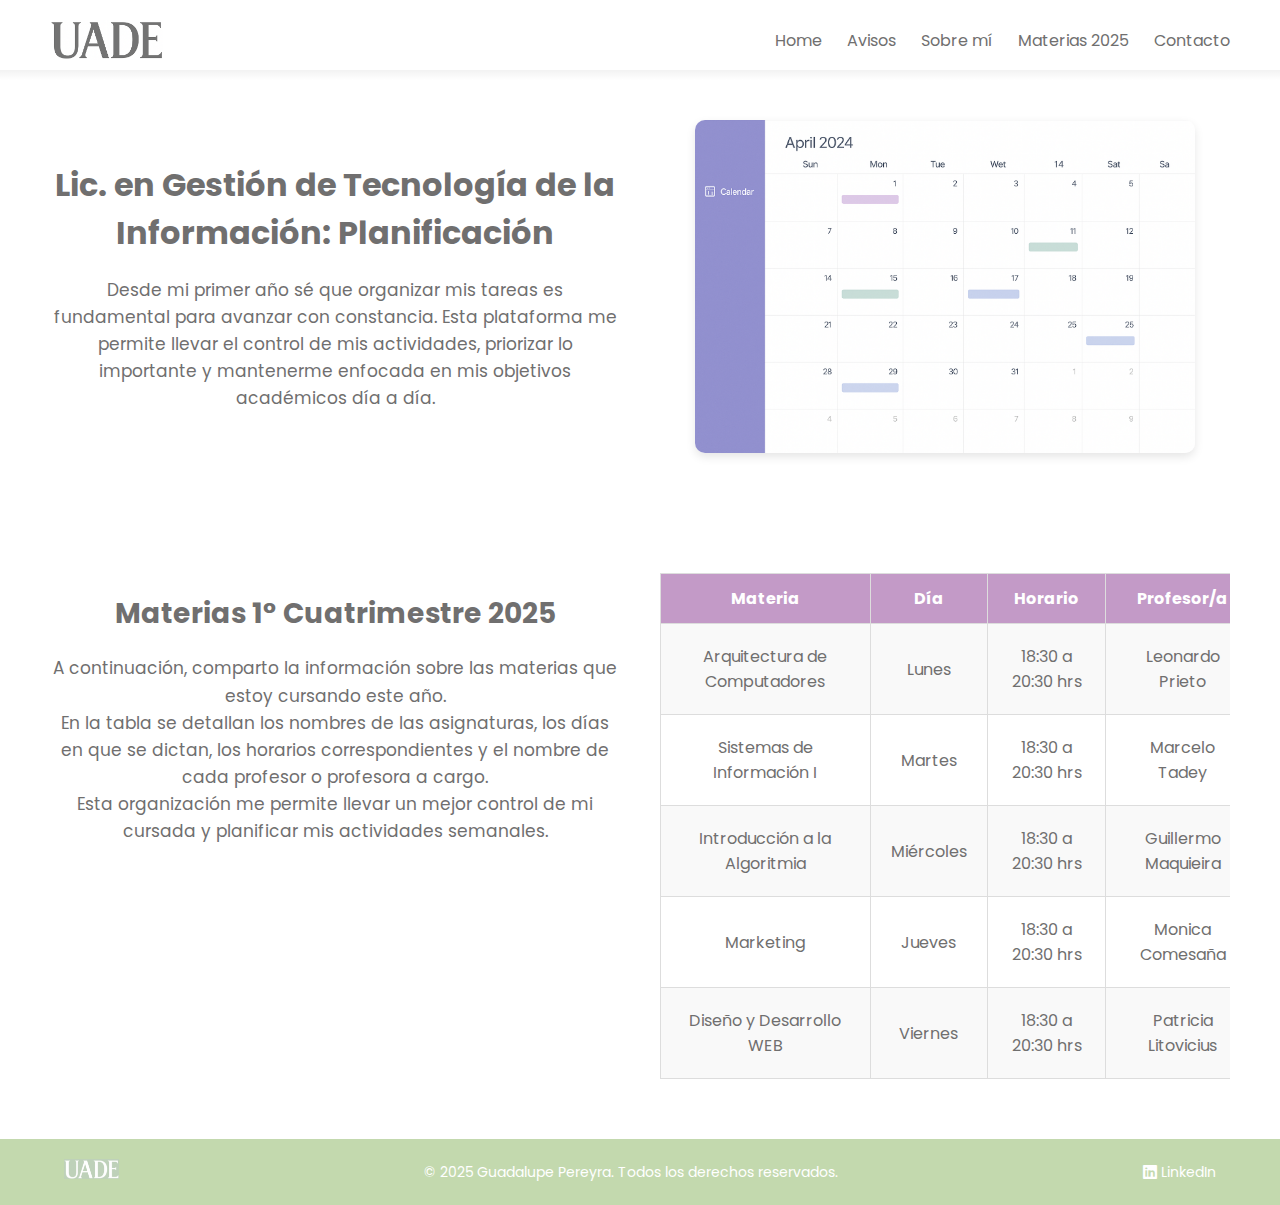
<file: index.html>
<!DOCTYPE html>
<html lang="es">
<head>
    <meta charset="UTF-8">
    <meta name="viewport" content="width=device-width, initial-scale=1.0">
    <title>Home | Parcial N° 02 | Guadalupe Pereyra</title>
    <meta name="description" content="Esta es la página principal del parcial N° 1 de la materia Desarrollo una web. ¡Ingresá!">
    <!-- FUENTE POPPINS -->
    <link rel="preconnect" href="https://fonts.googleapis.com">
    <link rel="preconnect" href="https://fonts.gstatic.com" crossorigin>
    <link href="https://fonts.googleapis.com/css2?family=Poppins:ital,wght@0,100;0,200;0,400;1,100;1,200&display=swap" rel="stylesheet">
    <!-- ICONOS -->
    <link rel="stylesheet" href="https://cdn.jsdelivr.net/npm/bootstrap-icons@1.11.3/font/bootstrap-icons.min.css">
    <!-- Estilos comunes del header y footer -->
    <link rel="stylesheet" href="css/header-footer.css" type="text/css">
    <!-- CSS Principal -->
    <link rel="stylesheet" href="css/index.css" type="text/css">
</head>
<body>
    <header>
        <img src="img/logo-uade.png" alt="Logo UADE" class="logo">
        <nav class="navbar">
            <ul>
                <li><a href="index.html">Home</a></li>
                <li><a href="avisos.html">Avisos</a></li>
                <li><a href="sobre-mi.html">Sobre mí</a></li>
                <li><a href="materias-2025.html">Materias 2025</a></li>
                <li><a href="contacto.html">Contacto</a></li>
            </ul>
        </nav>
        <button class="nav-toggle" aria-label="Toggle menu">
          <i class="bi bi-list"></i>
      </button>
    </header>
    
    <main>
        <section class="portada">
            <div class="texto-portada">
                <h1>Lic. en Gestión de Tecnología de la Información: Planificación</h1>
                <p>Desde mi primer año sé que organizar mis tareas es fundamental para avanzar con constancia. Esta plataforma me permite llevar el control de mis actividades, priorizar lo importante y mantenerme enfocada en mis objetivos académicos día a día.</p>
            </div>
            <div class="foto-portada">
                <img src="img/calendario.png" alt="Portada">
            </div>
        </section>

        <section class="materias">
            <div class="texto-materias">
                <h2>Materias 1° Cuatrimestre 2025</h2>
                <p>A continuación, comparto la información sobre las materias que estoy cursando este año.</p>
                <p>En la tabla se detallan los nombres de las asignaturas, los días en que se dictan, los horarios correspondientes y el nombre de cada profesor o profesora a cargo.</p>
                <p>Esta organización me permite llevar un mejor control de mi cursada y planificar mis actividades semanales.</p>
            </div>

            <div class="tabla-materias">
                <table border="1" cellpadding="8">
                    <tr>
                        <th>Materia</th>
                        <th>Día</th>
                        <th>Horario</th>
                        <th>Profesor/a</th>
                    </tr>
                    <tr>
                        <td>Arquitectura de Computadores</td>
                        <td>Lunes</td>
                        <td>18:30 a 20:30 hrs</td>
                        <td>Leonardo Prieto</td>
                    </tr>
                    <tr>
                        <td>Sistemas de Información I</td>
                        <td>Martes</td>
                        <td>18:30 a 20:30 hrs</td>
                        <td>Marcelo Tadey</td>
                    </tr>
                    <tr>
                        <td>Introducción a la Algoritmia</td>
                        <td>Miércoles</td>
                        <td>18:30 a 20:30 hrs</td>
                        <td>Guillermo Maquieira</td>
                    </tr>
                    <tr>
                        <td>Marketing</td>
                        <td>Jueves</td>
                        <td>18:30 a 20:30 hrs</td>
                        <td>Monica Comesaña</td>
                    </tr>
                    <tr>
                        <td>Diseño y Desarrollo WEB</td>
                        <td>Viernes</td>
                        <td>18:30 a 20:30 hrs</td>
                        <td>Patricia Litovicius</td>
                    </tr>
                </table>
            </div>
        </section>
    </main>

    <footer>
        <div class="footer-content">
            <div class="footer-left">
                <img src="img/logo-uade2.png" alt="Logo UADE">
            </div>
            <div class="footer-center">
                <p>© 2025 Guadalupe Pereyra. Todos los derechos reservados.</p>
            </div>
            <div class="footer-right">
                <a href="https://www.linkedin.com/in/guadalupe-pereyra/" target="_blank">
                    <i class="bi bi-linkedin"></i>
                    <span>LinkedIn</span>
                </a>
            </div>
        </div>
    </footer>

    <script>
      const navToggle = document.querySelector('.nav-toggle');
      const nav = document.querySelector('nav');
      
      navToggle.addEventListener('click', () => {
          nav.classList.toggle('open');
      });
    </script>
    
</body>
</html>
</file>
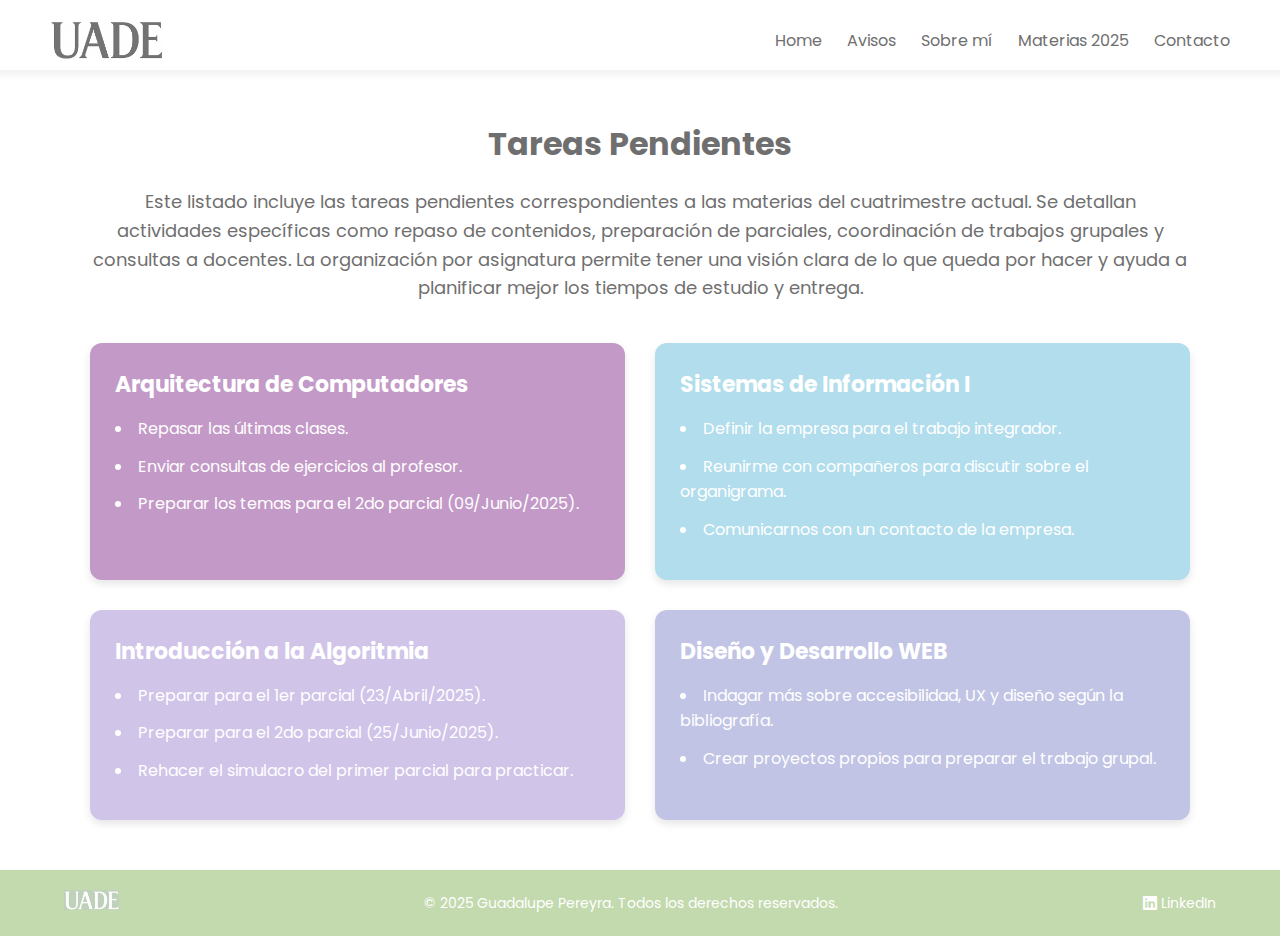
<file: avisos.html>
<!DOCTYPE html>
<html lang="es">
<head>
    <meta charset="UTF-8">
    <meta name="viewport" content="width=device-width, initial-scale=1.0">
    <title>Avisos | Parcial N° 02 | Guadalupe Pereyra</title>
    <meta name="description" content="En este trabajo práctico desarrolo una web con mi organización para el cuatrimestre.¡Ingresá!">
    <!-- FUENTE POPPINS -->
    <link rel="preconnect" href="https://fonts.googleapis.com">
    <link rel="preconnect" href="https://fonts.gstatic.com" crossorigin>
    <link href="https://fonts.googleapis.com/css2?family=Poppins:ital,wght@0,100;0,200;0,400;1,100;1,200&display=swap" rel="stylesheet">
    <!-- ICONOS -->
    <link rel="stylesheet" href="https://cdn.jsdelivr.net/npm/bootstrap-icons@1.11.3/font/bootstrap-icons.min.css">
    <!-- Estilos comunes del header y footer -->
    <link rel="stylesheet" href="css/header-footer.css" type="text/css">
    <!-- CSS Principal -->
    <link rel="stylesheet" href="css/avisos.css" type="text/css">
</head>
<body>
  <header>
    <img src="img/logo-uade.png" alt="Logo UADE" class="logo">
    <nav class="navbar">
        <ul>
            <li><a href="index.html">Home</a></li>
            <li><a href="avisos.html">Avisos</a></li>
            <li><a href="sobre-mi.html">Sobre mí</a></li>
            <li><a href="materias-2025.html">Materias 2025</a></li>
            <li><a href="contacto.html">Contacto</a></li>
        </ul>
    </nav>
    <button class="nav-toggle" aria-label="Toggle menu">
      <i class="bi bi-list"></i>
    </button>
  </header>
  <main>
    <h1>Tareas Pendientes</h1>
    <p id="texto-h1">Este listado incluye las tareas pendientes correspondientes a las materias del cuatrimestre actual. Se detallan actividades específicas como repaso de contenidos, preparación de parciales, coordinación de trabajos grupales y consultas a docentes. La organización por asignatura permite tener una visión clara de lo que queda por hacer y ayuda a planificar mejor los tiempos de estudio y entrega.
    </p>

    <div class="contenedor-materias">
        <div class="materia">
            <h2>Arquitectura de Computadores</h2>
            <ul>
                <li>Repasar las últimas clases.</li>
                <li>Enviar consultas de ejercicios al profesor.</li>
                <li>Preparar los temas para el 2do parcial (09/Junio/2025).</li>
            </ul>
        </div>

        <div class="materia">
            <h2>Sistemas de Información I</h2>
            <ul>
                <li>Definir la empresa para el trabajo integrador.</li>
                <li>Reunirme con compañeros para discutir sobre el organigrama.</li>
                <li>Comunicarnos con un contacto de la empresa.</li>
            </ul>
        </div>

        <div class="materia">
            <h2>Introducción a la Algoritmia</h2>
            <ul>
                <li>Preparar para el 1er parcial (23/Abril/2025).</li>
                <li>Preparar para el 2do parcial (25/Junio/2025).</li>
                <li>Rehacer el simulacro del primer parcial para practicar.</li>
            </ul>
        </div>

        <div class="materia">
            <h2>Diseño y Desarrollo WEB</h2>
            <ul>
                <li>Indagar más sobre accesibilidad, UX y diseño según la bibliografía.</li>
                <li>Crear proyectos propios para preparar el trabajo grupal.</li>
            </ul>
        </div>
    </div>
</main>

    <footer>
      <div class="footer-content">
        <div class="footer-left">
          <img src="img/logo-uade2.png" alt="Logo UADE">
        </div>
    
        <div class="footer-center">
          <p>© 2025 Guadalupe Pereyra. Todos los derechos reservados.</p>
        </div>
    
        <div class="footer-right">
          <a href="https://www.linkedin.com/in/guadalupe-pereyra/" target="_blank">
            <i class="bi bi-linkedin"></i>
            <span>LinkedIn</span>
          </a>
        </div>
      </div>
    </footer>

    <script>
      const navToggle = document.querySelector('.nav-toggle');
      const nav = document.querySelector('nav');
      
      navToggle.addEventListener('click', () => {
          nav.classList.toggle('open');
      });
    </script>

</body>
</html>
</file>
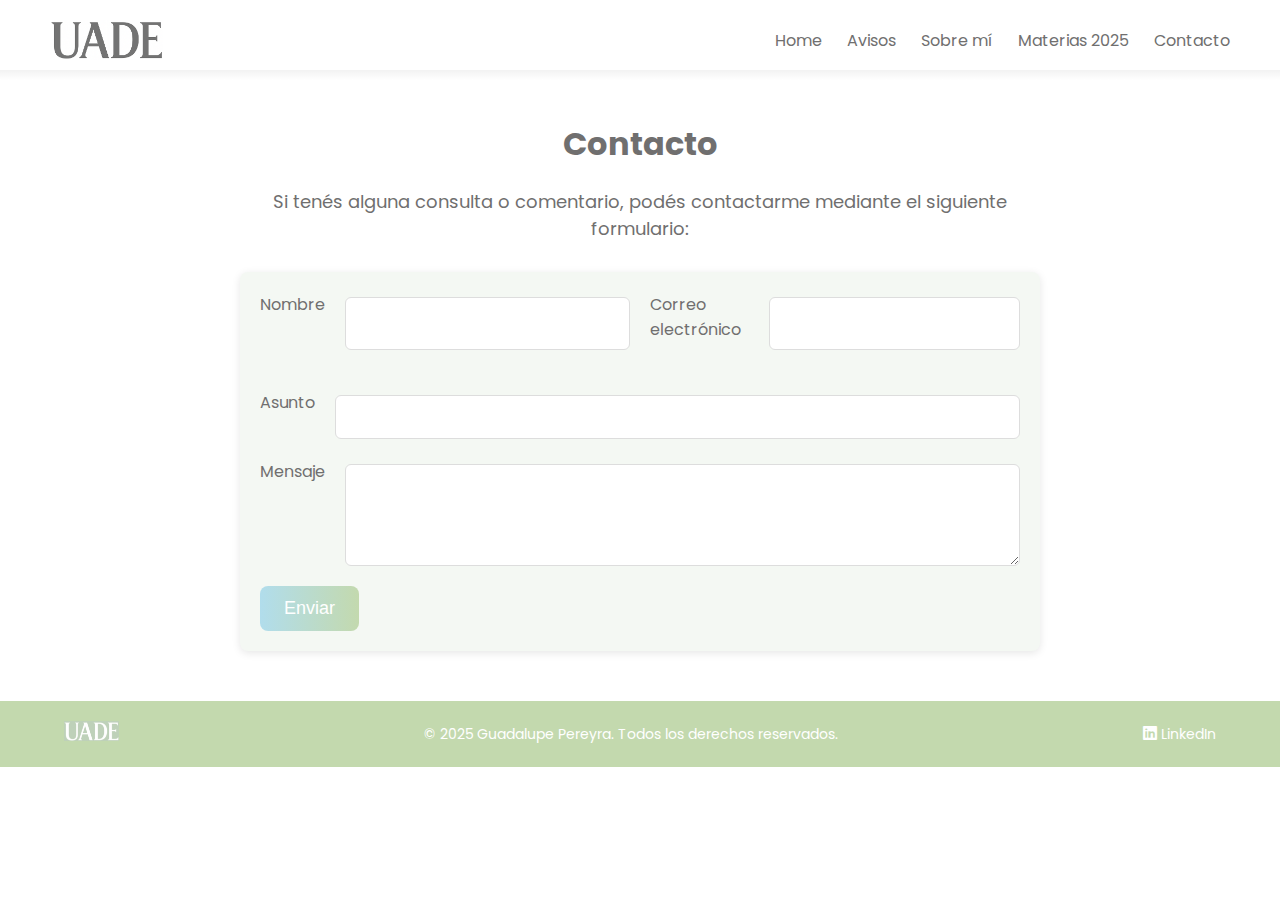
<file: contacto.html>
<!DOCTYPE html>
<html lang="es">
<head>
    <meta charset="UTF-8">
    <meta name="viewport" content="width=device-width, initial-scale=1.0">
    <title>Contacto | Parcial N° 01 | Guadalupe Pereyra</title>
    <meta name="description" content="Esta es la página de Contacto del parcial N° 1 de la materia Desarrollo una web. ¡Ingresá!">
    <!-- FUENTE POPPINS -->
    <link rel="preconnect" href="https://fonts.googleapis.com">
    <link rel="preconnect" href="https://fonts.gstatic.com" crossorigin>
    <link href="https://fonts.googleapis.com/css2?family=Poppins:ital,wght@0,100;0,200;0,400;1,100;1,200&display=swap" rel="stylesheet">
    <!-- ICONOS -->
    <link rel="stylesheet" href="https://cdn.jsdelivr.net/npm/bootstrap-icons@1.11.3/font/bootstrap-icons.min.css">
    <!-- Estilos GLOBALES -->
    <link rel="stylesheet" href="css/header-footer.css" type="text/css">
    <!-- CSS Principal -->
    <link rel="stylesheet" href="css/contacto.css" type="text/css">
</head>
<body>
  <header>
    <img src="img/logo-uade.png" alt="Logo UADE" class="logo">
    <nav class="navbar">
        <ul>
            <li><a href="index.html">Home</a></li>
            <li><a href="avisos.html">Avisos</a></li>
            <li><a href="sobre-mi.html">Sobre mí</a></li>
            <li><a href="materias-2025.html">Materias 2025</a></li>
            <li><a href="contacto.html">Contacto</a></li>
        </ul>
    </nav>
    <button class="nav-toggle" aria-label="Toggle menu">
      <i class="bi bi-list"></i>
    </button>
  </header>
  
  <main>
    <section>
      <h1>Contacto</h1>
      <p>Si tenés alguna consulta o comentario, podés contactarme mediante el siguiente formulario:</p>
      
      <form action="#" method="POST">
          <div style="display: flex; gap: 20px;">
              <div style="flex: 1;">
                  <label for="nombre">Nombre</label>
                  <input type="text" id="nombre" name="nombre" required>
              </div>
              <div style="flex: 1;">
                  <label for="email">Correo electrónico</label>
                  <input type="email" id="email" name="email" required>
              </div>
          </div>
          
          <div>
              <label for="asunto">Asunto</label>
              <input type="text" id="asunto" name="asunto" required>
          </div>
          
          <div>
              <label for="mensaje">Mensaje</label>
              <textarea id="mensaje" name="mensaje" rows="4" required></textarea>
          </div>
          
          <button type="submit">Enviar</button>
      </form>
    </section>
  </main>

  <footer>
    <div class="footer-content">
      <div class="footer-left">
        <img src="img/logo-uade2.png" alt="Logo UADE">
      </div>

      <div class="footer-center">
        <p>© 2025 Guadalupe Pereyra. Todos los derechos reservados.</p>
      </div>

      <div class="footer-right">
        <a href="https://www.linkedin.com/in/guadalupe-pereyra/" target="_blank">
          <i class="bi bi-linkedin"></i>
          <span>LinkedIn</span>
        </a>
      </div>
    </div>
  </footer>

  <script>
    const navToggle = document.querySelector('.nav-toggle');
    const nav = document.querySelector('nav');
    
    navToggle.addEventListener('click', () => {
        nav.classList.toggle('open');
    });
  </script>
  
</body>
</html>
</file>
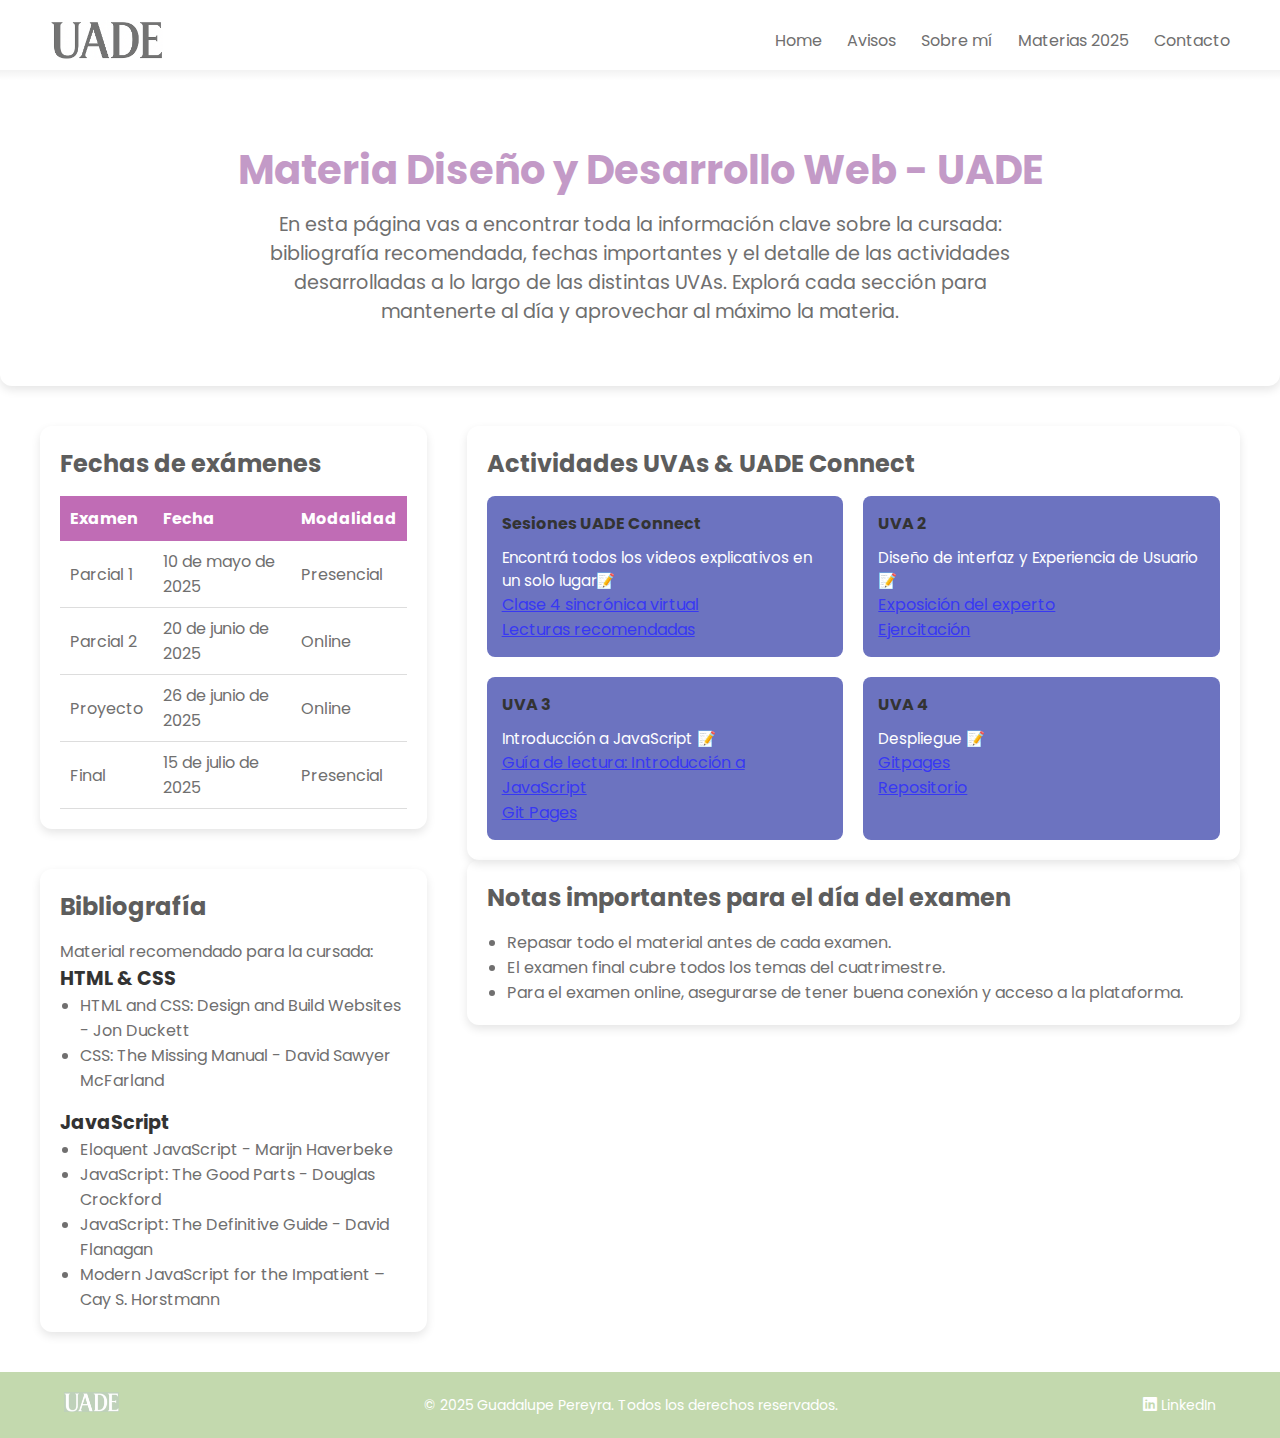
<file: desarrollo-web - 2.html>
<!DOCTYPE html>
<html lang="es">
<head>
    <meta charset="UTF-8">
    <meta name="viewport" content="width=device-width, initial-scale=1.0">
    <title>Materias | Parcial N° 02 | Guadalupe Pereyra</title>
    <meta name="description" content="Esta es la página de Diseño y D. Web del parcial N° 1 de la materia Desarrollo una web. ¡Ingresá!">
    <!-- FUENTE POPPINS -->
    <link rel="preconnect" href="https://fonts.googleapis.com">
    <link rel="preconnect" href="https://fonts.gstatic.com" crossorigin>
    <link href="https://fonts.googleapis.com/css2?family=Poppins:ital,wght@0,100;0,200;0,400;1,100;1,200&display=swap" rel="stylesheet">
    <!-- ICONOS -->
    <link rel="stylesheet" href="https://cdn.jsdelivr.net/npm/bootstrap-icons@1.11.3/font/bootstrap-icons.min.css">
    <!-- Estilos GLOBALES -->
    <link rel="stylesheet" href="css/header-footer.css" type="text/css">
    <!-- CSS Principal -->
    <link rel="stylesheet" href="css/desarrollo-web 2.css" type="text/css">
</head>
<body>
  <header>
    <img src="img/logo-uade.png" alt="Logo UADE" class="logo">
    <nav class="navbar">
        <ul>
            <li><a href="index.html">Home</a></li>
            <li><a href="avisos.html">Avisos</a></li>
            <li><a href="sobre-mi.html">Sobre mí</a></li>
            <li><a href="materias-2025.html">Materias 2025</a></li>
            <li><a href="contacto.html">Contacto</a></li>
        </ul>
    </nav>
    <button class="nav-toggle" aria-label="Toggle menu">
      <i class="bi bi-list"></i>
    </button>
  </header>

  <main>
    <section class="introduccion">
      <h1>Materia Diseño y Desarrollo Web - UADE</h1>
      <p>En esta página vas a encontrar toda la información clave sobre la cursada: bibliografía recomendada, fechas importantes y el detalle de las actividades desarrolladas a lo largo de las distintas UVAs. Explorá cada sección para mantenerte al día y aprovechar al máximo la materia.</p>
    </section>
  
    <div class="contenido-grid">
      <div class="columna-izquierda">
        <section class="examenes">
          <h2>Fechas de exámenes</h2>
          <table>
            <thead>
              <tr>
                <th>Examen</th>
                <th>Fecha</th>
                <th>Modalidad</th>
              </tr>
            </thead>
            <tbody>
              <tr>
                <td>Parcial 1</td>
                <td>10 de mayo de 2025</td>
                <td>Presencial</td>
              </tr>
              <tr>
                <td>Parcial 2</td>
                <td>20 de junio de 2025</td>
                <td>Online</td>
              </tr>
              <tr>
                <td>Proyecto</td>
                <td>26 de junio de 2025</td>
                <td>Online</td>
              </tr>
              <tr>
                <td>Final</td>
                <td>15 de julio de 2025</td>
                <td>Presencial</td>
              </tr>
            </tbody>
          </table>
        </section>
  
        <section class="bibliografia">
          <h2>Bibliografía</h2>
          <p>Material recomendado para la cursada:</p>
          <div class="bibliografia-categorias">
            <div class="categoria">
              <h3>HTML & CSS</h3>
              <ul>
                <li>HTML and CSS: Design and Build Websites - Jon Duckett</li>
                <li>CSS: The Missing Manual - David Sawyer McFarland</li>
              </ul>
            </div>
            <div class="categoria">
              <h3>JavaScript</h3>
              <ul>
                <li>Eloquent JavaScript - Marijn Haverbeke</li>
                <li>JavaScript: The Good Parts - Douglas Crockford</li>
                <li>JavaScript: The Definitive Guide - David Flanagan</li>
                <li>Modern JavaScript for the Impatient – Cay S. Horstmann</li>
              </ul>
            </div>
          </div>
        </section>
      </div>
  
      <div class="columna-derecha">
        <section class="uvas">
          <h2>Actividades UVAs & UADE Connect</h2>
          <div class="cards-actividades">
            <div class="card">
              <h4>Sesiones UADE Connect</h4>
              <p>Encontrá todos los videos explicativos en un solo lugar📝</p>
              <ul>
                <li><a href="https://uadeeduar.sharepoint.com/sites/Section_518378/_layouts/15/stream.aspx?id=%2Fsites%2FSection%5F518378%2FDocumentos%20compartidos%2FGeneral%2FRecordings%2FClase%201%2D20250314%5F183306%2DGrabaci%C3%B3n%20de%20la%20reuni%C3%B3n%2Emp4&nav=eyJyZWZlcnJhbEluZm8iOnsicmVmZXJyYWxBcHAiOiJTdHJlYW1XZWJBcHAiLCJyZWZlcnJhbFZpZXciOiJTaGFyZURpYWxvZy1MaW5rIiwicmVmZXJyYWxBcHBQbGF0Zm9ybSI6IldlYiIsInJlZmVycmFsTW9kZSI6InZpZXcifX0%3D&referrer=StreamWebApp%2EWeb&referrerScenario=AddressBarCopied%2Eview%2E050eb57d%2Dd268%2D4d84%2Da7a5%2D97392851d7ee" target="_blank">Clase 4 sincrónica virtual</a></li>
                <li><a href="https://virtualbsp.uade.edu.ar/d2l/le/content/43569/viewContent/600041/View" target="_blank">Lecturas recomendadas</a></li>
              </ul>
            </div>
            <div class="card">
              <h4>UVA 2</h4>
              <p>Diseño de interfaz y Experiencia de Usuario📝</p>
              <ul>
                <li><a href="https://virtualbsp.uade.edu.ar/d2l/le/content/43569/viewContent/557807/View" target="_blank">Exposición del experto</a></li>
                <li><a href="https://github.com/guadapereyram/uva2-02.git" target="_blank">Ejercitación</a></li>
              </ul>
            </div>
            <div class="card obligatorio">
              <h4>UVA 3</h4>
              <p>Introducción a JavaScript 📝</p>
              <ul>
                <li><a href="https://virtualbsp.uade.edu.ar/d2l/le/content/43569/viewContent/557774/View" target="_blank">Guía de lectura: Introducción a JavaScript </a></li>
                <li><a href="https://guadapereyram.github.io/tp-chistes/" target="_blank">Git Pages</a></li>
              </ul>
            </div>
            <div class="card">
              <h4>UVA 4</h4>
              <p>Despliegue 📝</p>
              <ul>
                <li><a href="https://guadapereyram.github.io/uva1-tp02/" target="_blank">Gitpages</a></li>
                <li><a href="https://github.com/guadapereyram/uva1-tp02.git" target="_blank">Repositorio</a></li>
              </ul>
            </div>
            
          </div>
        </section>
  
        <section class="notas-importantes">
          <h2>Notas importantes para el día del examen</h2>
          <ul>
            <li>Repasar todo el material antes de cada examen.</li>
            <li>El examen final cubre todos los temas del cuatrimestre.</li>
            <li>Para el examen online, asegurarse de tener buena conexión y acceso a la plataforma.</li>
          </ul>
        </section>
      </div>
    </div>
  </main>
  

  <footer>
    <div class="footer-content">
      <div class="footer-left">
        <img src="img/logo-uade2.png" alt="Logo UADE">
      </div>

      <div class="footer-center">
        <p>© 2025 Guadalupe Pereyra. Todos los derechos reservados.</p>
      </div>

      <div class="footer-right">
        <a href="https://www.linkedin.com/in/guadalupe-pereyra/" target="_blank">
          <i class="bi bi-linkedin"></i>
          <span>LinkedIn</span>
        </a>
      </div>
    </div>
  </footer>

  <script>
    const navToggle = document.querySelector('.nav-toggle'); 
    const nav = document.querySelector('nav');
    
    navToggle.addEventListener('click', () => {
        nav.classList.toggle('open');
    });
  </script>

</body>
</html>
</file>
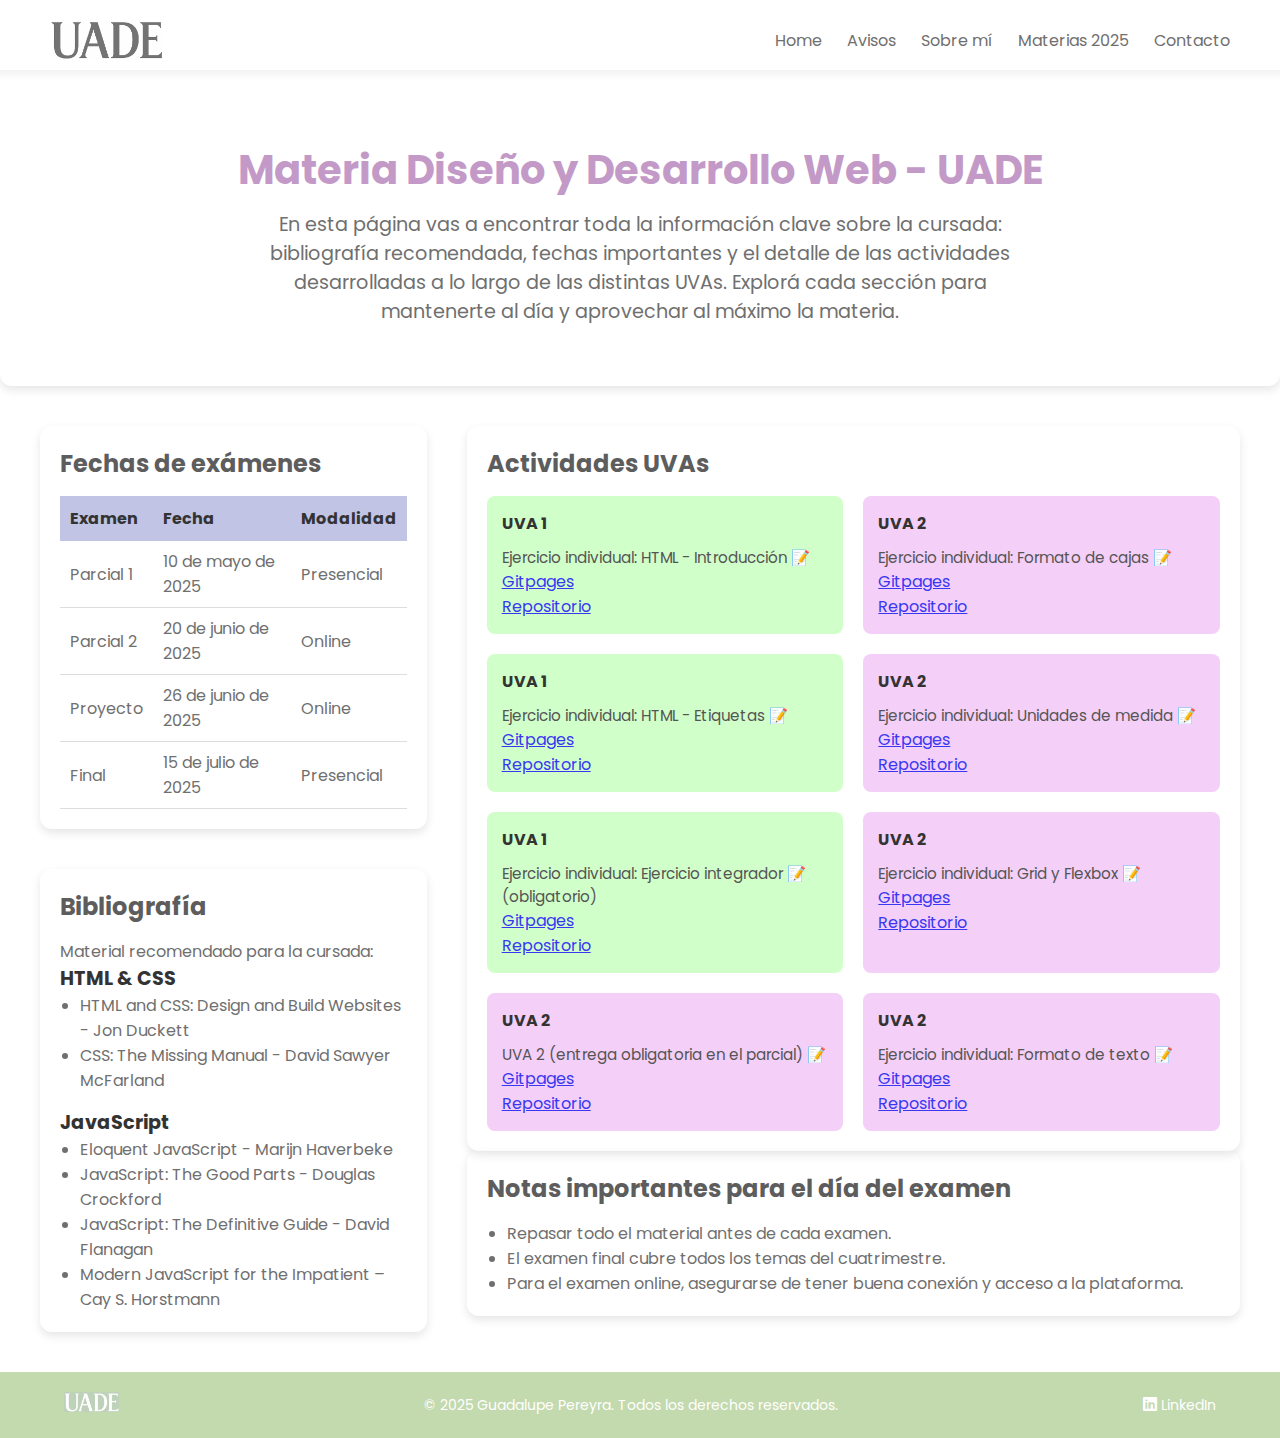
<file: desarrollo-web.html>
<!DOCTYPE html>
<html lang="es">
<head>
    <meta charset="UTF-8">
    <meta name="viewport" content="width=device-width, initial-scale=1.0">
    <title>Materias | Parcial N° 01 | Guadalupe Pereyra</title>
    <meta name="description" content="Esta es la página de Diseño y D. Web del parcial N° 1 de la materia Desarrollo una web. ¡Ingresá!">
    <!-- FUENTE POPPINS -->
    <link rel="preconnect" href="https://fonts.googleapis.com">
    <link rel="preconnect" href="https://fonts.gstatic.com" crossorigin>
    <link href="https://fonts.googleapis.com/css2?family=Poppins:ital,wght@0,100;0,200;0,400;1,100;1,200&display=swap" rel="stylesheet">
    <!-- ICONOS -->
    <link rel="stylesheet" href="https://cdn.jsdelivr.net/npm/bootstrap-icons@1.11.3/font/bootstrap-icons.min.css">
    <!-- Estilos GLOBALES -->
    <link rel="stylesheet" href="css/header-footer.css" type="text/css">
    <!-- CSS Principal -->
    <link rel="stylesheet" href="css/desarrollo-web.css" type="text/css">
</head>
<body>
  <header>
    <img src="img/logo-uade.png" alt="Logo UADE" class="logo">
    <nav class="navbar">
        <ul>
            <li><a href="index.html">Home</a></li>
            <li><a href="avisos.html">Avisos</a></li>
            <li><a href="sobre-mi.html">Sobre mí</a></li>
            <li><a href="materias-2025.html">Materias 2025</a></li>
            <li><a href="contacto.html">Contacto</a></li>
        </ul>
    </nav>
    <button class="nav-toggle" aria-label="Toggle menu">
      <i class="bi bi-list"></i>
    </button>
  </header>

  <main>
    <section class="introduccion">
      <h1>Materia Diseño y Desarrollo Web - UADE</h1>
      <p>En esta página vas a encontrar toda la información clave sobre la cursada: bibliografía recomendada, fechas importantes y el detalle de las actividades desarrolladas a lo largo de las distintas UVAs. Explorá cada sección para mantenerte al día y aprovechar al máximo la materia.</p>
    </section>
  
    <div class="contenido-grid">
      <div class="columna-izquierda">
        <section class="examenes">
          <h2>Fechas de exámenes</h2>
          <table>
            <thead>
              <tr>
                <th>Examen</th>
                <th>Fecha</th>
                <th>Modalidad</th>
              </tr>
            </thead>
            <tbody>
              <tr>
                <td>Parcial 1</td>
                <td>10 de mayo de 2025</td>
                <td>Presencial</td>
              </tr>
              <tr>
                <td>Parcial 2</td>
                <td>20 de junio de 2025</td>
                <td>Online</td>
              </tr>
              <tr>
                <td>Proyecto</td>
                <td>26 de junio de 2025</td>
                <td>Online</td>
              </tr>
              <tr>
                <td>Final</td>
                <td>15 de julio de 2025</td>
                <td>Presencial</td>
              </tr>
            </tbody>
          </table>
        </section>
  
        <section class="bibliografia">
          <h2>Bibliografía</h2>
          <p>Material recomendado para la cursada:</p>
          <div class="bibliografia-categorias">
            <div class="categoria">
              <h3>HTML & CSS</h3>
              <ul>
                <li>HTML and CSS: Design and Build Websites - Jon Duckett</li>
                <li>CSS: The Missing Manual - David Sawyer McFarland</li>
              </ul>
            </div>
            <div class="categoria">
              <h3>JavaScript</h3>
              <ul>
                <li>Eloquent JavaScript - Marijn Haverbeke</li>
                <li>JavaScript: The Good Parts - Douglas Crockford</li>
                <li>JavaScript: The Definitive Guide - David Flanagan</li>
                <li>Modern JavaScript for the Impatient – Cay S. Horstmann</li>
              </ul>
            </div>
          </div>
        </section>
      </div>
  
      <div class="columna-derecha">
        <section class="uvas">
          <h2>Actividades UVAs</h2>
          <div class="cards-actividades">
            <div class="card">
              <h4>UVA 1</h4>
              <p>Ejercicio individual: HTML - Introducción 📝</p>
              <ul>
                <li><a href="https://guadapereyram.github.io/uva1-tp01/" target="_blank">Gitpages</a></li>
                <li><a href="https://guadapereyram.github.io/uva1-tp01/" target="_blank">Repositorio</a></li>
              </ul>
            </div>
            <div class="card obligatorio">
              <h4>UVA 2</h4>
              <p>Ejercicio individual: Formato de cajas 📝</p>
              <ul>
                <li><a href="https://guadapereyram.github.io/uva2-02/" target="_blank">Gitpages</a></li>
                <li><a href="https://github.com/guadapereyram/uva2-02.git" target="_blank">Repositorio</a></li>
              </ul>
            </div>
            <div class="card">
              <h4>UVA 1</h4>
              <p>Ejercicio individual: HTML - Etiquetas 📝</p>
              <ul>
                <li><a href="https://guadapereyram.github.io/uva1-tp02/" target="_blank">Gitpages</a></li>
                <li><a href="https://github.com/guadapereyram/uva1-tp02.git" target="_blank">Repositorio</a></li>
              </ul>
            </div>
            <div class="card obligatorio">
              <h4>UVA 2</h4>
              <p>Ejercicio individual: Unidades de medida 📝</p>
              <ul>
                <li><a href="https://guadapereyram.github.io/uva2-03/" target="_blank">Gitpages</a></li>
                <li><a href="https://github.com/guadapereyram/uva2-03.git" target="_blank">Repositorio</a></li>
              </ul>
            </div>
            <div class="card">
              <h4>UVA 1</h4>
              <p>Ejercicio individual: Ejercicio integrador 📝(obligatorio)</p>
              <ul>
                <li><a href="https://guadapereyram.github.io/uva1-tp03/" target="_blank">Gitpages</a></li>
                <li><a href="https://github.com/guadapereyram/uva1-tp03.git" target="_blank">Repositorio</a></li>
              </ul>
            </div>
            <div class="card obligatorio">
              <h4>UVA 2</h4>
              <p>Ejercicio individual: Grid y Flexbox 📝</p>
              <ul>
                <li><a href="https://guadapereyram.github.io/uva2-04/" target="_blank">Gitpages</a></li>
                <li><a href="https://github.com/guadapereyram/uva2-04.git" target="_blank">Repositorio</a></li>
              </ul>
            </div>
            <div class="card obligatorio">
              <h4>UVA 2</h4>
              <p>UVA 2 (entrega obligatoria en el parcial) 📝</p>
              <ul>
                <li><a href="https://guadapereyram.github.io/uva2-tp-integrador/" target="_blank">Gitpages</a></li>
                <li><a href="https://github.com/guadapereyram/uva2-tp-integrador.git" target="_blank">Repositorio</a></li>
              </ul>
            </div>
            
            <div class="card obligatorio">
              <h4>UVA 2</h4>
              <p>Ejercicio individual: Formato de texto 📝</p>
              <ul>
                <li><a href="https://guadapereyram.github.io/uva2-01/" target="_blank">Gitpages</a></li>
                <li><a href="https://github.com/guadapereyram/uva2-01.git" target="_blank">Repositorio</a></li>
              </ul>
            </div>
          </div>
        </section>
  
        <section class="notas-importantes">
          <h2>Notas importantes para el día del examen</h2>
          <ul>
            <li>Repasar todo el material antes de cada examen.</li>
            <li>El examen final cubre todos los temas del cuatrimestre.</li>
            <li>Para el examen online, asegurarse de tener buena conexión y acceso a la plataforma.</li>
          </ul>
        </section>
      </div>
    </div>
  </main>
  

  <footer>
    <div class="footer-content">
      <div class="footer-left">
        <img src="img/logo-uade2.png" alt="Logo UADE">
      </div>

      <div class="footer-center">
        <p>© 2025 Guadalupe Pereyra. Todos los derechos reservados.</p>
      </div>

      <div class="footer-right">
        <a href="https://www.linkedin.com/in/guadalupe-pereyra/" target="_blank">
          <i class="bi bi-linkedin"></i>
          <span>LinkedIn</span>
        </a>
      </div>
    </div>
  </footer>

  <script>
    const navToggle = document.querySelector('.nav-toggle'); 
    const nav = document.querySelector('nav');
    
    navToggle.addEventListener('click', () => {
        nav.classList.toggle('open');
    });
  </script>

</body>
</html>
</file>
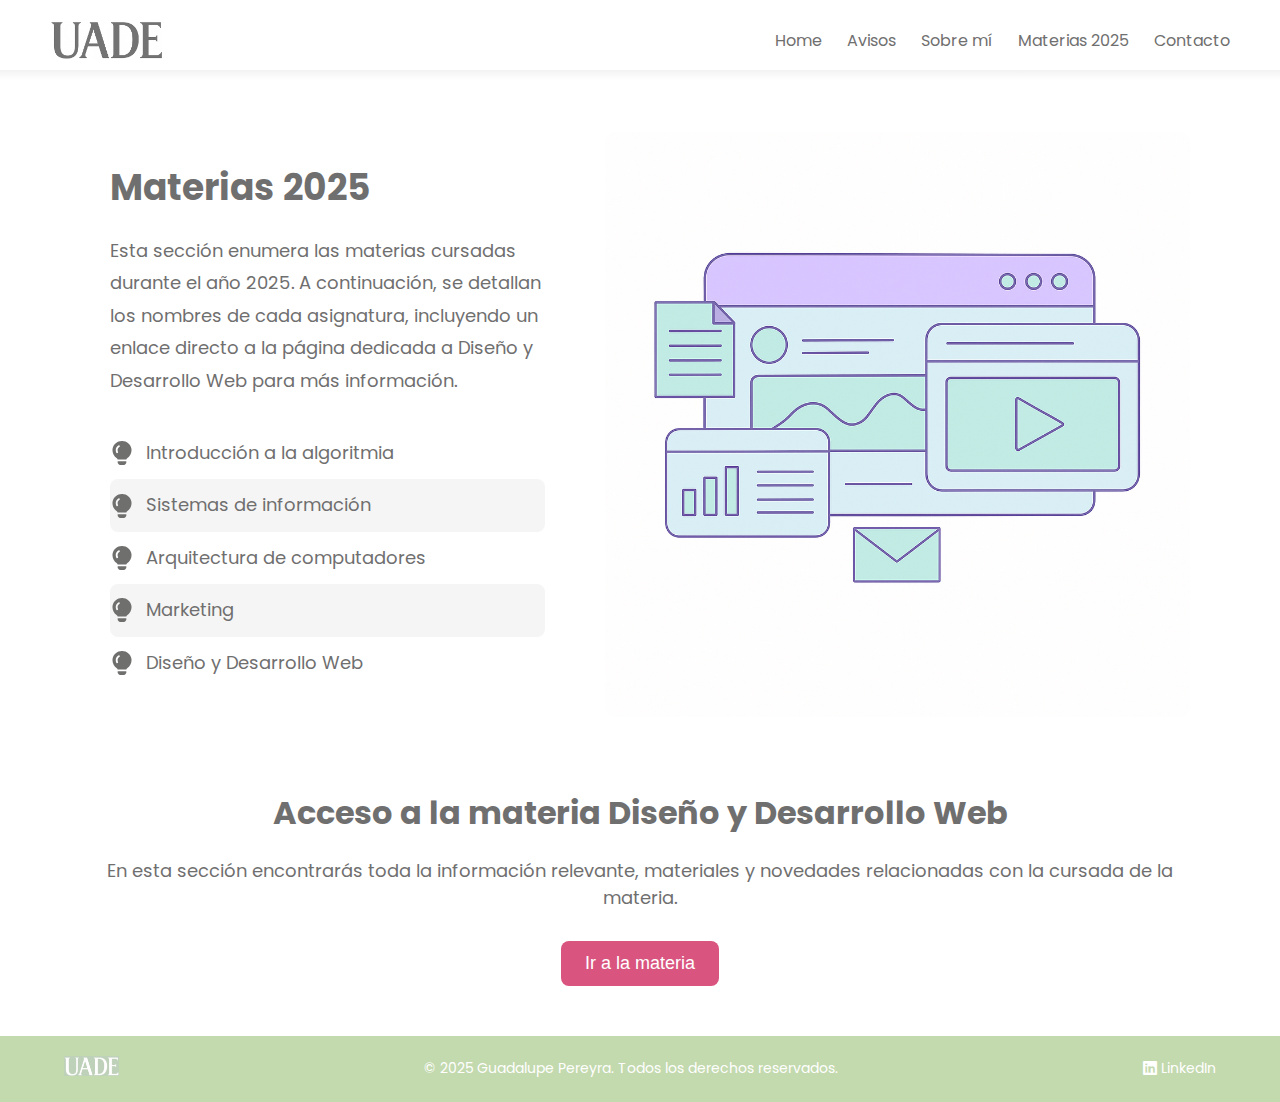
<file: materias-2.html>
<!DOCTYPE html>
<html lang="es">
<head>
    <meta charset="UTF-8">
    <meta name="viewport" content="width=device-width, initial-scale=1.0">
    <title>Materias | Parcial N° 02 | Guadalupe Pereyra</title>
    <meta name="description" content="Esta es la página de Materias 2025 del parcial N° 1 de la materia Desarrollo una web. ¡Ingresá!">
    <!-- FUENTE POPPINS -->
    <link rel="preconnect" href="https://fonts.googleapis.com">
    <link rel="preconnect" href="https://fonts.gstatic.com" crossorigin>
    <link href="https://fonts.googleapis.com/css2?family=Poppins:ital,wght@0,100;0,200;0,400;1,100;1,200&display=swap" rel="stylesheet">
    <!-- ICONOS -->
    <link rel="stylesheet" href="https://cdn.jsdelivr.net/npm/bootstrap-icons@1.11.3/font/bootstrap-icons.min.css">
    <!-- Estilos GLOBALES -->
    <link rel="stylesheet" href="css/header-footer.css" type="text/css">
    <!-- CSS Principal -->
    <link rel="stylesheet" href="css/materias.css" type="text/css">
</head>
<body>
  <header>
    <img src="img/logo-uade.png" alt="Logo UADE" class="logo">
    <nav class="navbar">
        <ul>
            <li><a href="index.html">Home</a></li>
            <li><a href="avisos.html">Avisos</a></li>
            <li><a href="sobre-mi.html">Sobre mí</a></li>
            <li><a href="materias-2025.html">Materias 2025</a></li>
            <li><a href="contacto.html">Contacto</a></li>
        </ul>
    </nav>
    <button class="nav-toggle" aria-label="Toggle menu">
      <i class="bi bi-list"></i>
    </button>
  </header>
  <main>
    <section class="materias">
      <div class="lista-materias">
        <h1>Materias 2025</h1>
        <p>Esta sección enumera las materias cursadas durante el año 2025. A continuación, se detallan los nombres de cada asignatura, incluyendo un enlace directo a la página dedicada a Diseño y Desarrollo Web para más información.</p>
        
        <ul>
          <li>
            <img src="Lampara gris.svg" alt="Icono de algoritmia" width="24" height="24">
            Introducción a la algoritmia
          </li>
          <li>
            <img src="Lampara gris.svg" alt="Icono de sistemas" width="24" height="24">
            Sistemas de información
          </li>
          <li>
            <img src="Lampara gris.svg" alt="Icono de arquitectura" width="24" height="24">
            Arquitectura de computadores
          </li>
          <li>
            <img src="Lampara gris.svg" alt="Icono de marketing" width="24" height="24">
            Marketing
          </li>
          <li>
            <img src="Lampara gris.svg" alt="Icono de diseño web" width="24" height="24">
            Diseño y Desarrollo Web
          </li>
        </ul>
      </div>
  
      <div class="foto-materias">
        <img src="img/portada-materias.png" alt="Foto relacionada a materias">
      </div>
    </section>
  
    <section class="acceso-materia">
      <h2>Acceso a la materia Diseño y Desarrollo Web</h2>
      <p>En esta sección encontrarás toda la información relevante, materiales y novedades relacionadas con la cursada de la materia.</p>
      <form action="desarrollo-web.html">
        <button type="submit" class="boton-materia">Ir a la materia</button>
      </form>
    </section>
  </main>

    <footer>
      <div class="footer-content">
        <div class="footer-left">
          <img src="img/logo-uade2.png" alt="Logo UADE">
        </div>
    
        <div class="footer-center">
          <p>© 2025 Guadalupe Pereyra. Todos los derechos reservados.</p>
        </div>
    
        <div class="footer-right">
          <a href="https://www.linkedin.com/in/guadalupe-pereyra/" target="_blank">
            <i class="bi bi-linkedin"></i>
            <span>LinkedIn</span>
          </a>
        </div>
      </div>
    </footer>

    <script>
      const navToggle = document.querySelector('.nav-toggle');
      const nav = document.querySelector('nav');
      
      navToggle.addEventListener('click', () => {
          nav.classList.toggle('open');
      });
    </script>

</body>
</html>
</file>
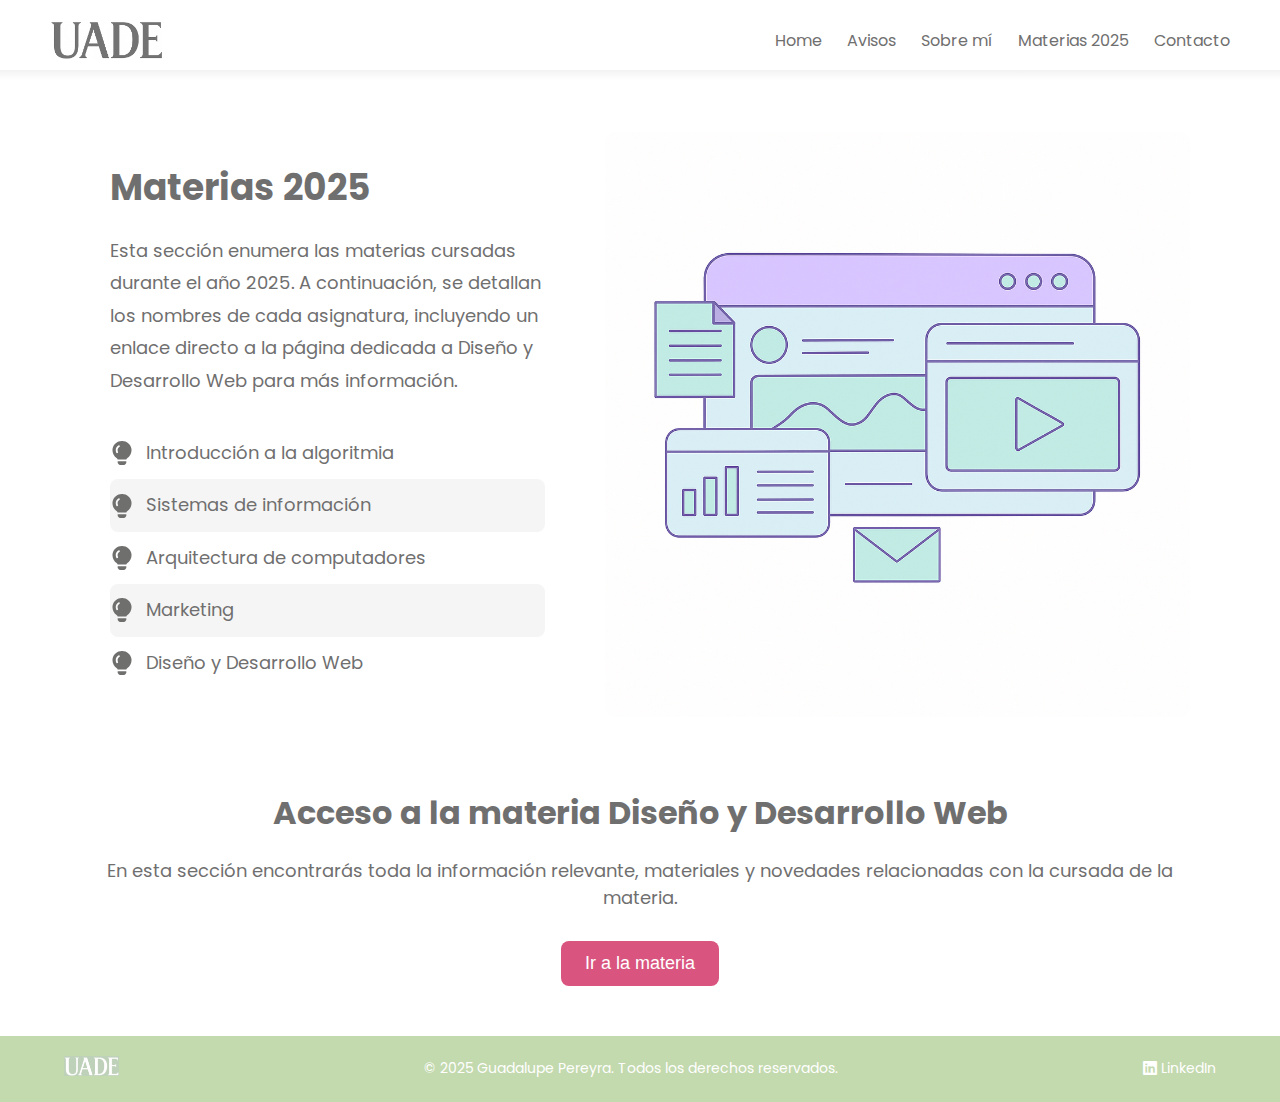
<file: materias-2025.html>
<!DOCTYPE html>
<html lang="es">
<head>
    <meta charset="UTF-8">
    <meta name="viewport" content="width=device-width, initial-scale=1.0">
    <title>Materias | Parcial N° 01 | Guadalupe Pereyra</title>
    <meta name="description" content="Esta es la página de Materias 2025 del parcial N° 1 de la materia Desarrollo una web. ¡Ingresá!">
    <!-- FUENTE POPPINS -->
    <link rel="preconnect" href="https://fonts.googleapis.com">
    <link rel="preconnect" href="https://fonts.gstatic.com" crossorigin>
    <link href="https://fonts.googleapis.com/css2?family=Poppins:ital,wght@0,100;0,200;0,400;1,100;1,200&display=swap" rel="stylesheet">
    <!-- ICONOS -->
    <link rel="stylesheet" href="https://cdn.jsdelivr.net/npm/bootstrap-icons@1.11.3/font/bootstrap-icons.min.css">
    <!-- Estilos GLOBALES -->
    <link rel="stylesheet" href="css/header-footer.css" type="text/css">
    <!-- CSS Principal -->
    <link rel="stylesheet" href="css/materias.css" type="text/css">
</head>
<body>
  <header>
    <img src="img/logo-uade.png" alt="Logo UADE" class="logo">
    <nav class="navbar">
        <ul>
            <li><a href="index.html">Home</a></li>
            <li><a href="avisos.html">Avisos</a></li>
            <li><a href="sobre-mi.html">Sobre mí</a></li>
            <li><a href="materias-2025.html">Materias 2025</a></li>
            <li><a href="contacto.html">Contacto</a></li>
        </ul>
    </nav>
    <button class="nav-toggle" aria-label="Toggle menu">
      <i class="bi bi-list"></i>
    </button>
  </header>
  <main>
    <section class="materias">
      <div class="lista-materias">
        <h1>Materias 2025</h1>
        <p>Esta sección enumera las materias cursadas durante el año 2025. A continuación, se detallan los nombres de cada asignatura, incluyendo un enlace directo a la página dedicada a Diseño y Desarrollo Web para más información.</p>
        
        <ul>
          <li>
            <img src="Lampara gris.svg" alt="Icono de algoritmia" width="24" height="24">
            Introducción a la algoritmia
          </li>
          <li>
            <img src="Lampara gris.svg" alt="Icono de sistemas" width="24" height="24">
            Sistemas de información
          </li>
          <li>
            <img src="Lampara gris.svg" alt="Icono de arquitectura" width="24" height="24">
            Arquitectura de computadores
          </li>
          <li>
            <img src="Lampara gris.svg" alt="Icono de marketing" width="24" height="24">
            Marketing
          </li>
          <li>
            <img src="Lampara gris.svg" alt="Icono de diseño web" width="24" height="24">
            Diseño y Desarrollo Web
          </li>
        </ul>
      </div>
  
      <div class="foto-materias">
        <img src="img/portada-materias.png" alt="Foto relacionada a materias">
      </div>
    </section>
  
    <section class="acceso-materia">
      <h2>Acceso a la materia Diseño y Desarrollo Web</h2>
      <p>En esta sección encontrarás toda la información relevante, materiales y novedades relacionadas con la cursada de la materia.</p>
      <form action="desarrollo-web.html">
        <button type="submit" class="boton-materia">Ir a la materia</button>
      </form>
    </section>
  </main>

    <footer>
      <div class="footer-content">
        <div class="footer-left">
          <img src="img/logo-uade2.png" alt="Logo UADE">
        </div>
    
        <div class="footer-center">
          <p>© 2025 Guadalupe Pereyra. Todos los derechos reservados.</p>
        </div>
    
        <div class="footer-right">
          <a href="https://www.linkedin.com/in/guadalupe-pereyra/" target="_blank">
            <i class="bi bi-linkedin"></i>
            <span>LinkedIn</span>
          </a>
        </div>
      </div>
    </footer>

    <script>
      const navToggle = document.querySelector('.nav-toggle');
      const nav = document.querySelector('nav');
      
      navToggle.addEventListener('click', () => {
          nav.classList.toggle('open');
      });
    </script>

</body>
</html>
</file>
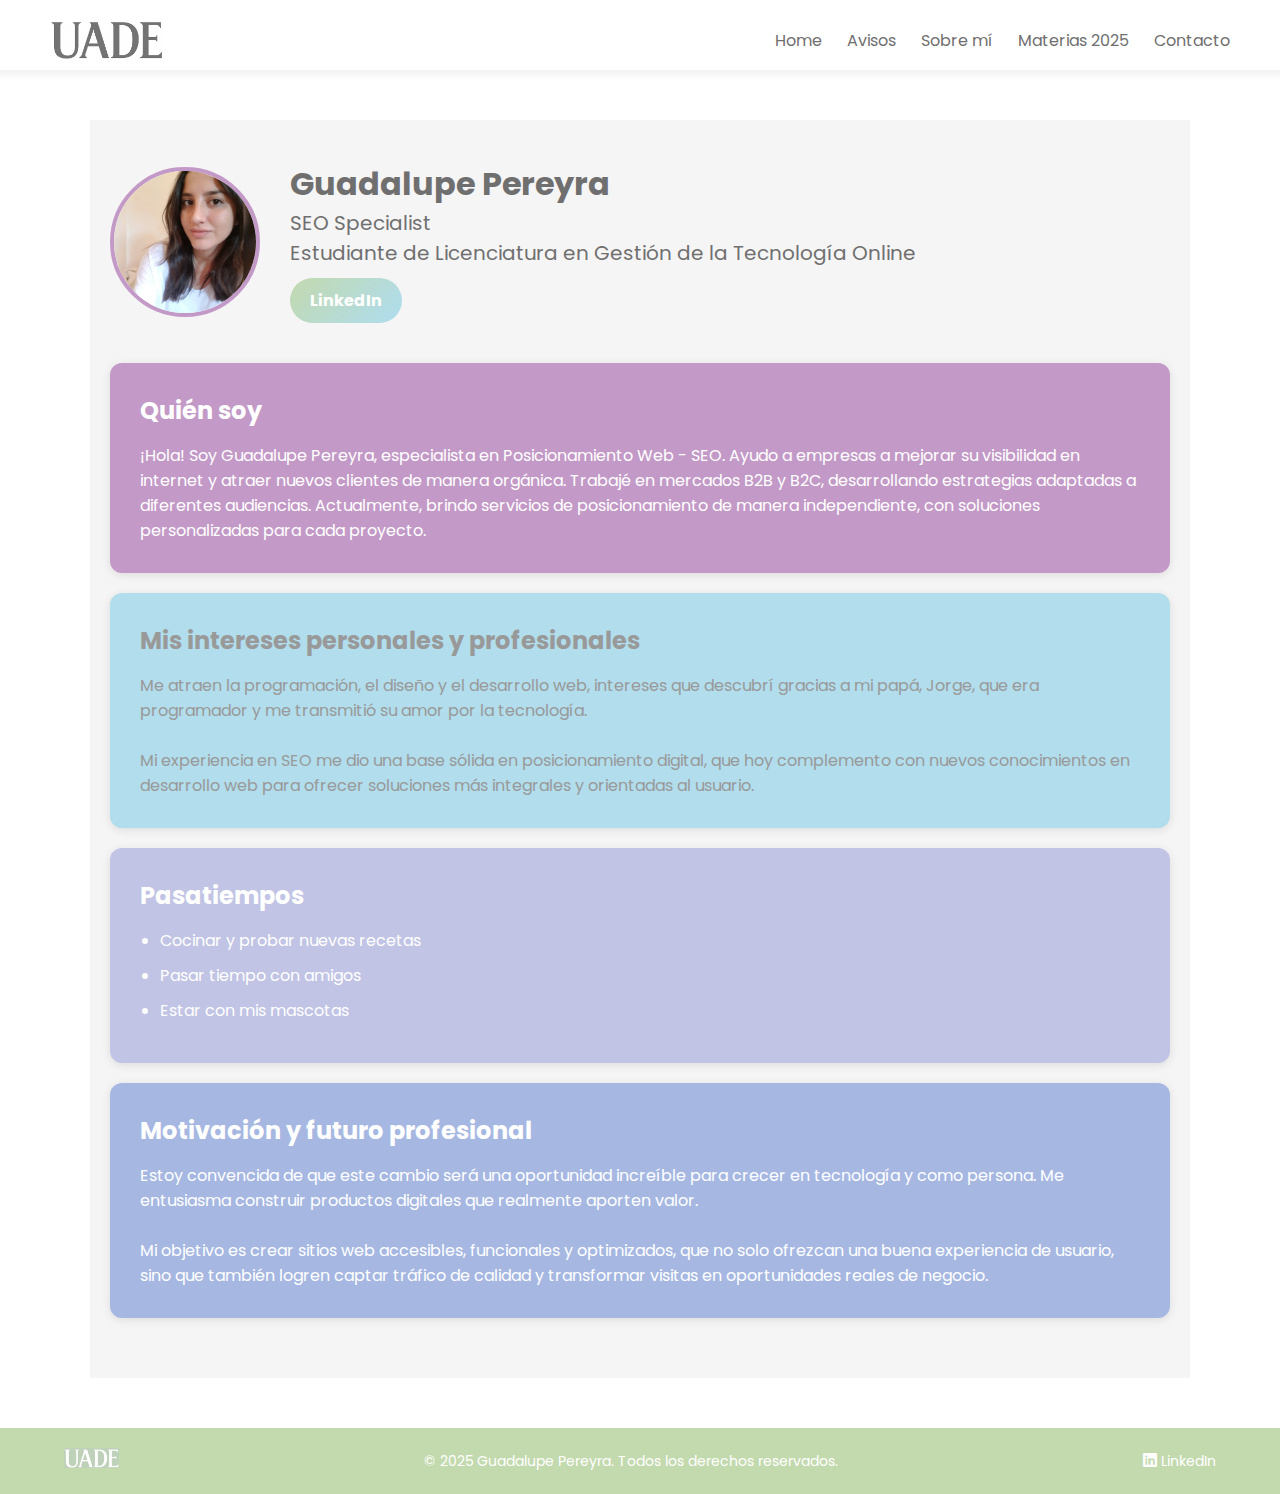
<file: sobre-mi.html>
<!DOCTYPE html>
<html lang="es">
<head>
    <meta charset="UTF-8">
    <meta name="viewport" content="width=device-width, initial-scale=1.0">
    <title>Sobre mí | Parcial N° 01 | Guadalupe Pereyra</title>
    <meta name="description" content="Esta es la página Sobre Mí del parcial N° 1 de la materia Desarrollo una web. ¡Ingresá!">
    <!-- FUENTE POPPINS -->
    <link rel="preconnect" href="https://fonts.googleapis.com">
    <link rel="preconnect" href="https://fonts.gstatic.com" crossorigin>
    <link href="https://fonts.googleapis.com/css2?family=Poppins:ital,wght@0,100;0,200;0,400;1,100;1,200&display=swap" rel="stylesheet">
    <!-- ICONOS -->
    <link rel="stylesheet" href="https://cdn.jsdelivr.net/npm/bootstrap-icons@1.11.3/font/bootstrap-icons.min.css">
    <!-- Estilos GLOBALES -->
    <link rel="stylesheet" href="css/header-footer.css" type="text/css">
    <!-- CSS Principal -->
    <link rel="stylesheet" href="css/sobre-mi.css" type="text/css">
</head>
<body>
  <header>
    <img src="img/logo-uade.png" alt="Logo UADE" class="logo">
    <nav class="navbar">
        <ul>
            <li><a href="index.html">Home</a></li>
            <li><a href="avisos.html">Avisos</a></li>
            <li><a href="sobre-mi.html">Sobre mí</a></li>
            <li><a href="materias-2025.html">Materias 2025</a></li>
            <li><a href="contacto.html">Contacto</a></li>
        </ul>
    </nav>
    <button class="nav-toggle" aria-label="Toggle menu">
      <i class="bi bi-list"></i>
    </button>
  </header>
  <main>
    <section>
      <div class="contenedor-sobre-mi">
        <div class="perfil">
          <img src="img/guadalupe-pereyra.jpeg" alt="Foto de Guadalupe Pereyra">
          <div class="info-principal">
            <h1>Guadalupe Pereyra</h1>
            <p>SEO Specialist</p>
            <p>Estudiante de Licenciatura en Gestión de la Tecnología Online</p>
            <a href="https://www.linkedin.com/in/guadalupe-pereyra/" target="_blank" class="boton-linkedin">LinkedIn</a>
          </div>
        </div>
    
        <div class="card card-rosa">
          <h2>Quién soy</h2>
          <p>¡Hola! Soy Guadalupe Pereyra, especialista en Posicionamiento Web - SEO.
            Ayudo a empresas a mejorar su visibilidad en internet y atraer nuevos clientes de manera orgánica.
            Trabajé en mercados B2B y B2C, desarrollando estrategias adaptadas a diferentes audiencias.
            Actualmente, brindo servicios de posicionamiento de manera independiente, con soluciones personalizadas para cada proyecto.</p>
        </div>
    
        <div class="card card-celeste">
          <h2>Mis intereses personales y profesionales</h2>
          <p>Me atraen la programación, el diseño y el desarrollo web, intereses que descubrí gracias a mi papá, Jorge, que era programador y me transmitió su amor por la tecnología.
          </p>
          <br>
          <p>Mi experiencia en SEO me dio una base sólida en posicionamiento digital, que hoy complemento con nuevos conocimientos en desarrollo web para ofrecer soluciones más integrales y orientadas al usuario.</p>
        </div>
    
        <div class="card card-lila">
          <h2>Pasatiempos</h2>
          <ul>
            <li>Cocinar y probar nuevas recetas</li>
            <li>Pasar tiempo con amigos</li>
            <li>Estar con mis mascotas</li>
          </ul>
        </div>
    
        <div class="card card-azul">
          <h2>Motivación y futuro profesional</h2>
          <p>Estoy convencida de que este cambio será una oportunidad increíble para crecer en tecnología y como persona. Me entusiasma construir productos digitales que realmente aporten valor.</p>
          <br>
          <p>Mi objetivo es crear sitios web accesibles, funcionales y optimizados, que no solo ofrezcan una buena experiencia de usuario, sino que también logren captar tráfico de calidad y transformar visitas en oportunidades reales de negocio.
          </p>
        </div>
    
      </div>
    </section>    
</main>

    <footer>
      <div class="footer-content">
        <div class="footer-left">
          <img src="img/logo-uade2.png" alt="Logo UADE">
        </div>
    
        <div class="footer-center">
          <p>© 2025 Guadalupe Pereyra. Todos los derechos reservados.</p>
        </div>
    
        <div class="footer-right">
          <a href="https://www.linkedin.com/in/guadalupe-pereyra/" target="_blank">
            <i class="bi bi-linkedin"></i>
            <span>LinkedIn</span>
          </a>
        </div>
      </div>
    </footer>

    <script>
      const navToggle = document.querySelector('.nav-toggle');
      const nav = document.querySelector('nav');
      
      navToggle.addEventListener('click', () => {
          nav.classList.toggle('open'); 
      });
    </script>

</body>
</html>
</file>
<file: css/header-footer.css>
/* Estilos globales */
* {
    margin: 0;
    padding: 0;
    box-sizing: border-box;
}

body {
    font-family: 'Poppins', sans-serif;
    color: #706f6f;
}

a {
    color: inherit;
    text-decoration: none;
}

header {
    position: fixed;
    top: 0;
    left: 0;
    width: 100%;
    z-index: 1000;
    display: flex;
    justify-content: space-between;
    align-items: center;
    padding: 20px 50px;
    background-color: white;
    flex-direction: row; 
}

header::after {
    content: "";
    position: absolute;
    bottom: 0;
    left: 0;
    width: 100%;
    height: 10px;
    background: linear-gradient(to bottom, rgba(0, 0, 0, 0.05), transparent);
    pointer-events: none;
}

img {
    height: 40px;
}

header .logo {
    height: 40px;
}

.navbar ul {
    list-style: none;
    display: flex;
    gap: 25px;
}

.navbar ul li {
    display: inline-block;
}

.navbar ul li a {
    text-decoration: none;
    color: inherit;
    font-size: 16px;
}

.nav-toggle {
    display: none;
    background: none;
    border: none;
    font-size: 30px;
    cursor: pointer;
    color: #000;
}

@media (max-width: 768px) {
    header {
        flex-direction: column;
        align-items: center;
        padding: 20px 20px;
    }

    header .logo {
        margin-top: 10px;
        height: 60px;
    }

    .nav-toggle {
        display: block; 
        margin-top: 10px;
    }

    .navbar {
        display: none;
        flex-direction: column;
        align-items: center;
        width: 100%;
        margin-top: 10px;
    }

    .navbar.open {
        display: flex;
    }

    .navbar ul {
        flex-direction: column;
        gap: 15px;
        width: 100%;
        padding: 0;
    }

    .navbar ul li {
        width: 100%;
        text-align: center;
    }

    .navbar ul li a {
        display: block;
        width: 100%;
        padding: 10px 0;
    }
}

footer {
    background-color: #C3D9AE;
    width: 100%;
    padding: 20px 0;
}

.footer-content {
    display: flex;
    justify-content: space-between;
    align-items: center;
    flex-wrap: wrap;
    color: white;
    font-family: 'Poppins', sans-serif;
    font-size: 14px;
    width: 90%;
    max-width: 1200px;
    margin: 0 auto;
}

.footer-left img {
    height: 20px;
}

.footer-center {
    text-align: center;
}

.footer-right {
    display: flex;
    align-items: center;
    gap: 8px;
}

.footer-right img {
    width: 20px;
    height: 20px;
}

@media (max-width: 768px) {
    .footer-content {
        flex-direction: column;
        align-items: center;
        text-align: center;
    }

    .footer-left {
        display: none;
    }

    .footer-center, .footer-right {
        margin-bottom: 10px;
    }

    .footer-right {
        justify-content: center;
        gap: 8px;
    }

    .footer-right a {
        display: flex;
        align-items: center;
        color: white;
        text-decoration: none;
        font-weight: 500;
    }
}
</file>
<file: css/index.css>
@import url('header-footer.css');

.portada {
    display: flex;
    justify-content: space-between;
    align-items: center;
    padding: 120px 50px 60px 50px;
    gap: 40px;
    flex-wrap: wrap;
    text-align: center;
}

.texto-portada {
    flex: 1;
}

.texto-portada h1 {
    font-size: 32px;
    font-weight: 700;
    margin-bottom: 20px;
}

.texto-portada p {
    font-size: 17px;
    line-height: 1.6;
}

.foto-portada {
    flex: 1;
    display: flex;
    justify-content: center;
    max-width: 50%;
}

.foto-portada img {
    width: 100%;
    max-width: 500px;
    height: auto;
    border-radius: 10px;
    box-shadow: 0px 4px 10px rgba(0, 0, 0, 0.1);
}

@media (max-width: 768px) {
    .portada {
        flex-direction: column;
        padding: 100px 20px 40px 20px;
    }

    .foto-portada {
        max-width: 100%;
    }

    .texto-portada h1 {
        font-size: 24px;
    }

    .texto-portada p {
        font-size: 16px;
    }
}

@media (max-width: 480px) {
    .portada {
        padding: 80px 15px 30px 15px;
        gap: 20px;
    }

    .texto-portada h1 {
        font-size: 20px;
    }

    .texto-portada p {
        font-size: 15px;
    }

    .foto-portada img {
        max-width: 90%;
    }
}

.materias {
    display: flex;
    justify-content: space-between;
    gap: 40px;
    padding: 60px 50px;
    flex-wrap: wrap;
    text-align: center;
}

.tabla-materias {
    flex: 1;
    overflow-x: auto;
}

.tabla-materias table {
    width: 100%;
    border-collapse: collapse;
    min-width: 600px; 
}

.tabla-materias th,
.tabla-materias td {
    border: 1px solid #ddd;
    padding: 20px;
    text-align: center;
}

.tabla-materias th {
    background-color: #C39AC7;
    font-weight: bold;
    padding: 12px;
    color: white;
}

.tabla-materias tr:nth-child(even) {
    background-color: #f9f9f9;
}

.texto-materias {
    flex: 1;
    margin-top: 20px;
}

.texto-materias h2 {
    font-size: 28px;
    margin-bottom: 20px;
}

.texto-materias p {
    font-size: 17px;
    line-height: 1.6;
}

@media (max-width: 768px) {
    .materias {
        flex-direction: column;
        padding: 40px 20px;
    }

    .tabla-materias {
        margin-top: 20px;
    }

    .texto-materias h2 {
        font-size: 24px;
    }

    .texto-materias p {
        font-size: 16px;
    }
}

@media (max-width: 480px) {
    .materias {
        padding: 30px 15px;
        gap: 20px;
    }

    .texto-materias h2 {
        font-size: 20px;
    }

    .texto-materias p {
        font-size: 15px;
    }
}
</file>
<file: css/avisos.css>
@import url('header-footer.css');

main {
    padding: 120px 50px 50px;
    max-width: 1200px;
    margin: 0 auto; 
}

.contenedor-materias {
    display: grid;
    grid-template-columns: repeat(2, 1fr);
    gap: 30px;
    margin-top: 40px;
}

.materia {
    background: #C39AC7;
    border-radius: 12px;
    padding: 25px;
    color: white;
    box-shadow: 0 4px 8px rgba(0,0,0,0.1);
    transition: transform 0.2s, box-shadow 0.2s;
}

.materia:nth-child(1) {
    background: #C39AC7;
}

.materia:nth-child(2) {
    background: #B1DDEC;
}

.materia:nth-child(3) {
    background: #D1C4E9;
}

.materia:nth-child(4) {
    background: #C1C4E4;
}

.materia:hover {
    transform: translateY(-5px);
    box-shadow: 0 8px 16px rgba(0,0,0,0.2);
}

.materia h2 {
    font-size: 22px;
    margin-bottom: 15px;
}

.materia ul {
    list-style: disc inside;
}

.materia ul li {
    margin-bottom: 12px;
    line-height: 1.6;
}


h1 {
    text-align: center;
    font-size: 32px;
    margin-bottom: 20px;
}

#texto-h1 {
    font-size: 18px;
    line-height: 1.6;
    text-align: center;
    margin-bottom: 40px;
}
</file>
<file: css/contacto.css>
@import url('header-footer.css');

main {
    padding: 120px 50px 50px;
    max-width: 1200px;
    margin: 0 auto;
}

section {
    max-width: 800px;
    margin: 0 auto;
}

h1 {
    font-size: 32px;
    margin-bottom: 20px;
    text-align: center;
}

section p {
    font-size: 18px;
    margin-bottom: 30px;
    text-align: center;
}

form {
    background-color: #f4f8f3; 
    padding: 20px;
    border-radius: 8px;
    box-shadow: 0 2px 8px rgba(0, 0, 0, 0.1);
}

form div {
    margin-bottom: 20px;
}

form label {
    display: block;
    font-size: 16px;
    margin-bottom: 8px;
}

form input, form textarea {
    width: 100%;
    padding: 12px;
    border-radius: 6px;
    border: 1px solid #ddd;
    font-size: 16px;
    margin-top: 5px;
}

form textarea {
    resize: vertical;
}

form button {
    padding: 12px 24px;
    background: linear-gradient(90deg, #B1DDEC, #C3D9AE);
    color: white;
    align-items: stretch;
    border: none;
    border-radius: 8px;
    font-size: 18px;
    transition: background 0.3s ease;
}

form div {
    display: flex;
    gap: 20px;
}

form div > div {
    flex: 1;
}

@media (max-width: 768px) {
    form div {
        flex-direction: column;
    }

    form div > div {
        flex: none;
        width: 100%;
    }
}
</file>
<file: css/desarrollo-web 2.css>
@import url('header-footer.css');

.introduccion {
    text-align: center;
    padding: 140px 20px 60px 20px;
}

.introduccion h1 {
    font-size: 2.5rem;
    color: #C39AC7; 
    margin-bottom: 10px;
}

.introduccion p {
    font-size: 1.2rem;
    max-width: 800px;
    margin: 0 auto;
}

.contenido-grid {
    display: grid;
    grid-template-columns: 1fr 2fr;
    gap: 30px;

}

.columna-izquierda {
    display: grid;
    grid-template-rows: auto auto;
    gap: 30px;
}

/* Secciones */
section {
    padding: 20px;
    border-radius: 12px;
    box-shadow: 0 4px 10px rgba(0, 0, 0, 0.1);
}

section h2 {
    color: #5d5d5d;
    font-size: 1.5rem;
    margin-bottom: 15px;
}

table {
    width: 100%;
    border-collapse: collapse;
    margin-top: 10px;
}

thead {
    background-color: #c06cb5;
}

thead th {
    padding: 10px;
    text-align: left;
    color: white;
}

tbody td {
    padding: 8px 10px;
    border-bottom: 1px solid #ddd;
}

.notas-importantes {
    grid-column: span 2;
}

.notas-importantes h2 {
    font-size: 1.5rem;
    margin-bottom: 15px;
    color: #5d5d5d;
}

.notas-importantes ul {
    padding-left: 20px;
    list-style-type: disc;
}

.bibliografia-categorias {
    display: flex;
    flex-direction: column;
    gap: 15px;
}

.bibliografia-categorias .categoria h3 {
    font-size: 1.2rem;
    color: #333;
}

.bibliografia-categorias ul {
    padding-left: 20px;
}

.cards-actividades {
    display: grid;
    grid-template-columns: 1fr 1fr;
    gap: 20px;
}

.card {
    background-color: #6c73c0; 
    padding: 15px;
    border-radius: 8px;
    transition: transform 0.3s, box-shadow 0.3s;
}

.card h4 {
    margin-top: 0;
    color: #333;
}

.card p {
    margin: 10px 0 0;
    font-size: 0.95rem;
    color: white;
}

.card.obligatorio {
    background-color: #6c73c0; 
    color: white;
}

.card:hover {
    transform: translateY(-5px);
    box-shadow: 0 8px 15px rgba(0, 0, 0, 0.15);
}

.card ul li {
    color: rgb(56, 56, 243);
    text-decoration: underline;
    list-style: none;
}

@media (max-width: 600px) {
    .introduccion {
        padding: 100px 15px 40px 15px;
    }

    .introduccion h1 {
        font-size: 1.8rem;
    }

    .introduccion p {
        font-size: 1rem;
        max-width: 100%;
    }

    .contenido-grid {
        grid-template-columns: 1fr; 
        padding: 20px;
    }

    .columna-izquierda {
        grid-template-rows: auto; 
        gap: 20px;
    }

    section {
        padding: 15px;
    }

    table {
        font-size: 0.9rem;
    }

    .cards-actividades {
        grid-template-columns: 1fr; 
    }

    .card {
        padding: 12px;
    }

    .card h4 {
        font-size: 1.1rem;
    }
}

@media (max-width: 900px) {
    .contenido-grid {
        grid-template-columns: 1fr 1fr; 
        padding: 30px;
    }

    .columna-izquierda {
        grid-template-rows: auto auto;
    }

    .cards-actividades {
        grid-template-columns: 1fr 1fr;
    }

    .card {
        padding: 15px;
    }

    .card h4 {
        font-size: 1.3rem;
    }
}

@media (min-width: 1200px) {
    .contenido-grid {
        grid-template-columns: 1fr 2fr;
        gap: 40px;
        padding: 40px;
    }

    .columna-izquierda {
        grid-template-rows: auto auto;
        gap: 40px;
    }
}
</file>
<file: css/desarrollo-web.css>
@import url('header-footer.css');

.introduccion {
    text-align: center;
    padding: 140px 20px 60px 20px;
}

.introduccion h1 {
    font-size: 2.5rem;
    color: #C39AC7; 
    margin-bottom: 10px;
}

.introduccion p {
    font-size: 1.2rem;
    max-width: 800px;
    margin: 0 auto;
}

.contenido-grid {
    display: grid;
    grid-template-columns: 1fr 2fr;
    gap: 30px;

}

.columna-izquierda {
    display: grid;
    grid-template-rows: auto auto;
    gap: 30px;
}

/* Secciones */
section {
    padding: 20px;
    border-radius: 12px;
    box-shadow: 0 4px 10px rgba(0, 0, 0, 0.1);
}

section h2 {
    color: #5d5d5d;
    font-size: 1.5rem;
    margin-bottom: 15px;
}

table {
    width: 100%;
    border-collapse: collapse;
    margin-top: 10px;
}

thead {
    background-color: #C1C4E4;
}

thead th {
    padding: 10px;
    text-align: left;
    color: #333;
}

tbody td {
    padding: 8px 10px;
    border-bottom: 1px solid #ddd;
}

.notas-importantes {
    grid-column: span 2;
}

.notas-importantes h2 {
    font-size: 1.5rem;
    margin-bottom: 15px;
    color: #5d5d5d;
}

.notas-importantes ul {
    padding-left: 20px;
    list-style-type: disc;
}

.bibliografia-categorias {
    display: flex;
    flex-direction: column;
    gap: 15px;
}

.bibliografia-categorias .categoria h3 {
    font-size: 1.2rem;
    color: #333;
}

.bibliografia-categorias ul {
    padding-left: 20px;
}

.cards-actividades {
    display: grid;
    grid-template-columns: 1fr 1fr;
    gap: 20px;
}

.card {
    background-color: #d1ffc9; 
    padding: 15px;
    border-radius: 8px;
    transition: transform 0.3s, box-shadow 0.3s;
}

.card h4 {
    margin-top: 0;
    color: #333;
}

.card p {
    margin: 10px 0 0;
    font-size: 0.95rem;
    color: #555;
}

.card.obligatorio {
    background-color: #f4cff8; 
    color: white;
}

.card:hover {
    transform: translateY(-5px);
    box-shadow: 0 8px 15px rgba(0, 0, 0, 0.15);
}

.card ul li {
    color: rgb(56, 56, 243);
    text-decoration: underline;
    list-style: none;
}

@media (max-width: 600px) {
    .introduccion {
        padding: 100px 15px 40px 15px;
    }

    .introduccion h1 {
        font-size: 1.8rem;
    }

    .introduccion p {
        font-size: 1rem;
        max-width: 100%;
    }

    .contenido-grid {
        grid-template-columns: 1fr; 
        padding: 20px;
    }

    .columna-izquierda {
        grid-template-rows: auto; 
        gap: 20px;
    }

    section {
        padding: 15px;
    }

    table {
        font-size: 0.9rem;
    }

    .cards-actividades {
        grid-template-columns: 1fr; 
    }

    .card {
        padding: 12px;
    }

    .card h4 {
        font-size: 1.1rem;
    }
}

@media (max-width: 900px) {
    .contenido-grid {
        grid-template-columns: 1fr 1fr; 
        padding: 30px;
    }

    .columna-izquierda {
        grid-template-rows: auto auto;
    }

    .cards-actividades {
        grid-template-columns: 1fr 1fr;
    }

    .card {
        padding: 15px;
    }

    .card h4 {
        font-size: 1.3rem;
    }
}

@media (min-width: 1200px) {
    .contenido-grid {
        grid-template-columns: 1fr 2fr;
        gap: 40px;
        padding: 40px;
    }

    .columna-izquierda {
        grid-template-rows: auto auto;
        gap: 40px;
    }
}
</file>
<file: css/materias.css>
@import url('header-footer.css');

main {
    padding: 120px 50px 50px;
    max-width: 1200px;
    margin: 0 auto;
}
  
.materias {
    display: flex;
    align-items: center;
    justify-content: space-between;
    gap: 40px;
    flex-wrap: wrap;
    margin-bottom: 60px;
}
  
.lista-materias {
    flex: 1 1 40%;
    padding: 40px 20px;
}
  
.lista-materias h1 {
    font-size: 36px;
    margin-bottom: 20px;
}
  
.lista-materias p {
    font-size: 18px;
    margin-bottom: 30px;
    line-height: 1.8;
}
  
.lista-materias ul {
    list-style: none;
    padding: 0;
    margin: 0;
}
  
.lista-materias li {
    display: flex;
    align-items: center;
    gap: 12px;
    font-size: 18px;
    line-height: 1.8;
    padding: 10px 0;
}
  
.lista-materias li:nth-child(even) {
    background-color: #f5f5f5;
    border-radius: 8px;
}
  
.lista-materias li img {
    width: 24px;
    height: 24px;
}
  
.foto-materias {
    flex: 1 1 50%;
    display: flex;
    justify-content: center;
    align-items: center;
}
  
.foto-materias img {
    width: 100%;
    max-width: 600px;
    height: auto;
    border-radius: 12px;
}
  
.acceso-materia {
    text-align: center;
}
  
.acceso-materia h2 {
    font-size: 32px;
    margin-bottom: 20px;
}
  
.acceso-materia p {
    font-size: 18px;
    margin-bottom: 30px;
}
  
.boton-materia {
    display: inline-block;
    padding: 12px 24px;
    background: #d95580;
    color: white;
    border: none;
    border-radius: 8px;
    font-size: 18px;
    transition: background 0.3s ease;
}

.boton-materia:hover {
    transform: scale(1.05);
    box-shadow: 0 6px 12px rgba(0, 0, 0, 0.2);
    cursor: pointer;
}
  
@media (max-width: 768px) {
    .materias {
        flex-direction: column;
    }
  
    .lista-materias,
    .foto-materias {
        flex: 1 1 100%;
        text-align: center;
    }
  
    .lista-materias ul {
        text-align: left;
        margin: 0 auto;
        max-width: 400px;
    }
  
    .foto-materias img {
        max-width: 300px;
    }
}
</file>
<file: css/sobre-mi.css>
@import url('header-footer.css');

main {
    padding: 120px 50px 50px; 
    max-width: 1200px;
    margin: 0 auto; 
}

section {
    padding: 40px 20px;
    background: #f5f5f5;
}

.contenedor-sobre-mi {
    max-width: 1200px;
    margin: 0 auto;
}

.perfil {
    display: flex;
    align-items: center;
    gap: 30px;
    margin-bottom: 40px;
    flex-wrap: wrap;
}

.perfil img {
    width: 150px;
    height: 150px;
    border-radius: 50%;
    object-fit: cover;
    border: 4px solid #C39AC7;
}

.info-principal h1 {
    font-size: 32px;
}

.info-principal p {
    font-size: 20px;
}

.boton-linkedin {
    margin-top: 10px;
    display: inline-block;
    background: linear-gradient(135deg, #C3D9AE, #AEDDF0);
    color: white;
    padding: 10px 20px;
    border-radius: 25px;
    text-decoration: none;
    font-weight: bold;
    font-size: 16px;
    transition: transform 0.2s, box-shadow 0.2s;
}

.boton-linkedin:hover {
    transform: scale(1.05);
    box-shadow: 0 6px 12px rgba(0, 0, 0, 0.2);
}

.card {
    background: white;
    padding: 30px;
    margin-bottom: 20px;
    border-radius: 12px;
    box-shadow: 0 2px 10px rgba(0,0,0,0.1);
    color: white;
}

.card-rosa {
    background-color: #C39AC7;
}

.card-celeste {
    background-color: #B1DDEC;
    color: #999999;
}

.card-lila {
    background-color: #C1C4E4;
}

.card-azul {
    background-color: #A6B8E2;
}

.card h2 {
    margin-bottom: 15px;
}

.card ul {
    padding-left: 20px;
}

.card ul li {
    margin-bottom: 10px;
}


@media (max-width: 768px) {
    main {
        padding: 80px 20px 20px;
    }

    .perfil {
        flex-direction: column;
        align-items: center;
        gap: 20px;
    }

    .perfil img {
        width: 120px;
        height: 120px;
    }

    .info-principal h1 {
        font-size: 28px;
    }

    .info-principal p {
        font-size: 18px;
    }

    .card {
        padding: 20px;
    }

    .card h2 {
        font-size: 22px;
    }

    .boton-linkedin {
        padding: 8px 16px;
        font-size: 14px;
    }
}

@media (max-width: 1024px) {
    .perfil {
        gap: 20px;
    }

    .card {
        padding: 25px;
    }

    .card h2 {
        font-size: 24px;
    }
}

@media (min-width: 1200px) {
    main {
        padding: 120px 50px 50px;
    }
}
</file>
